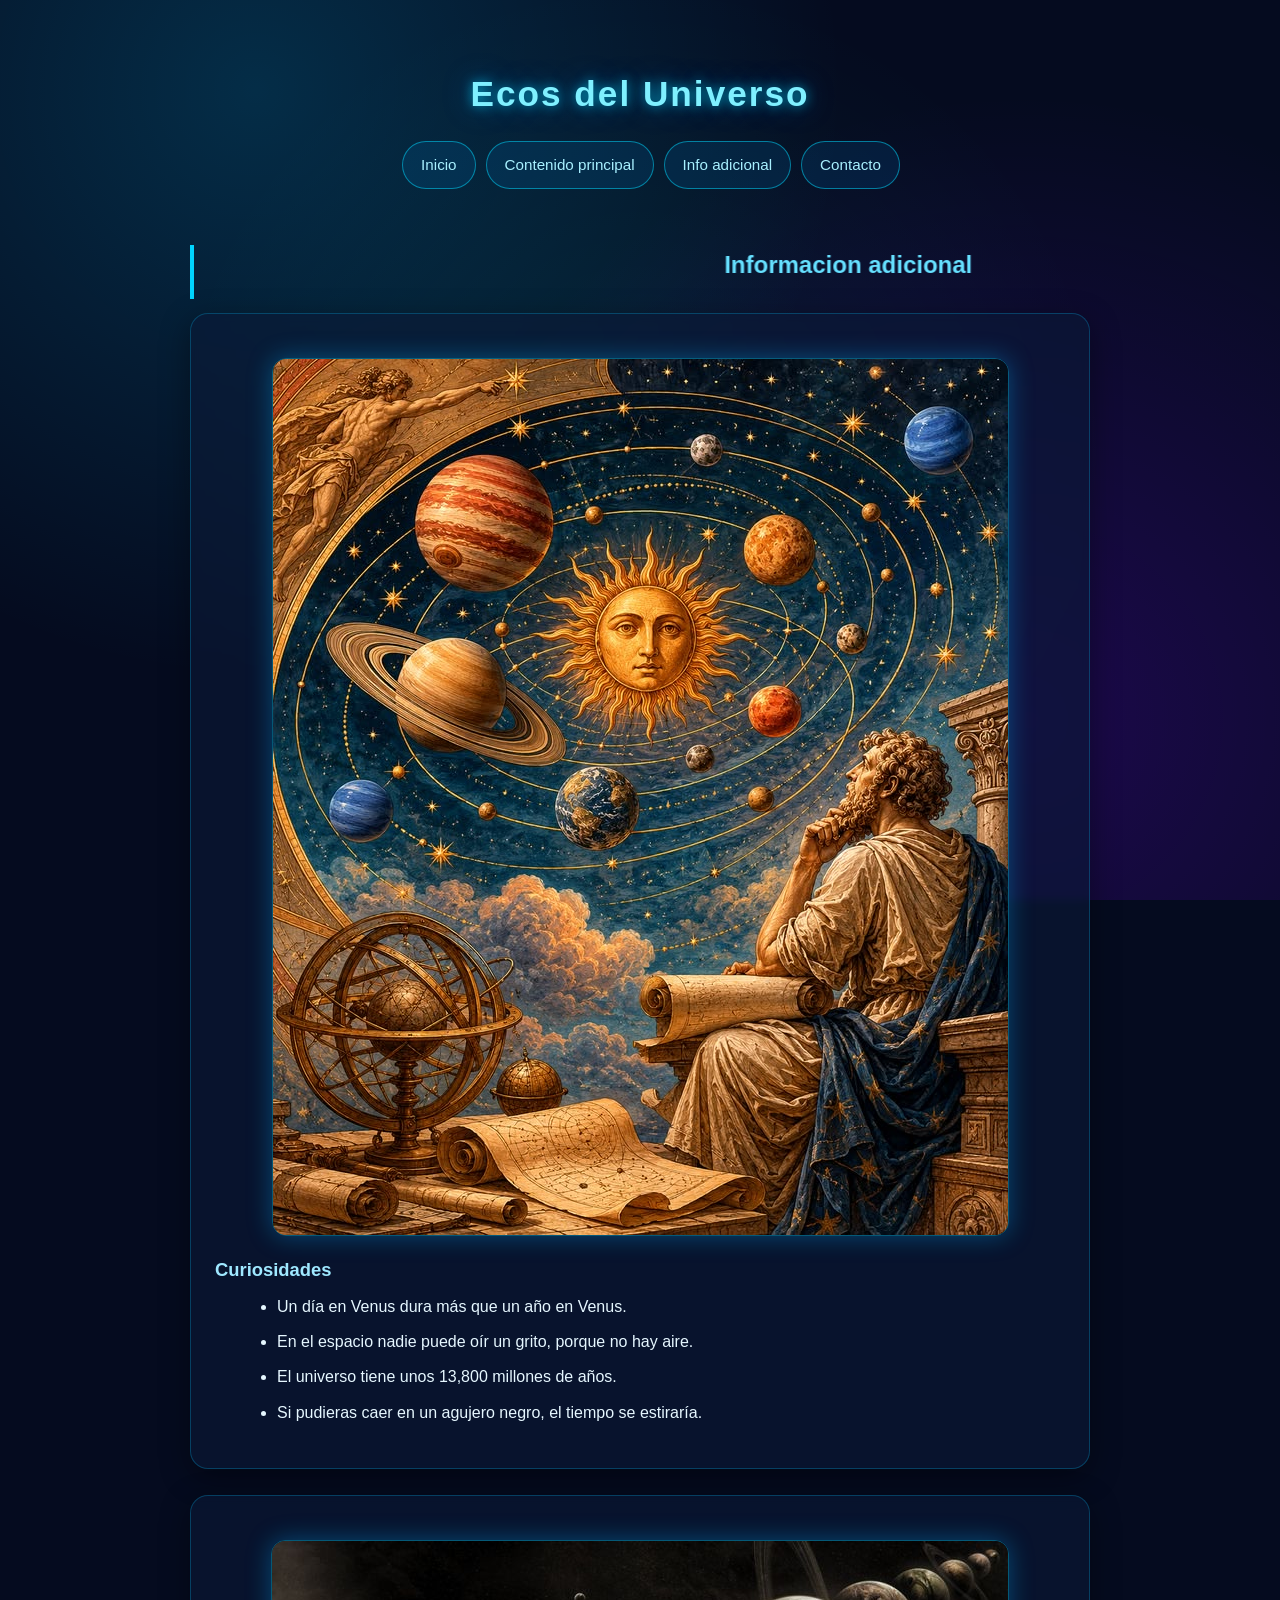
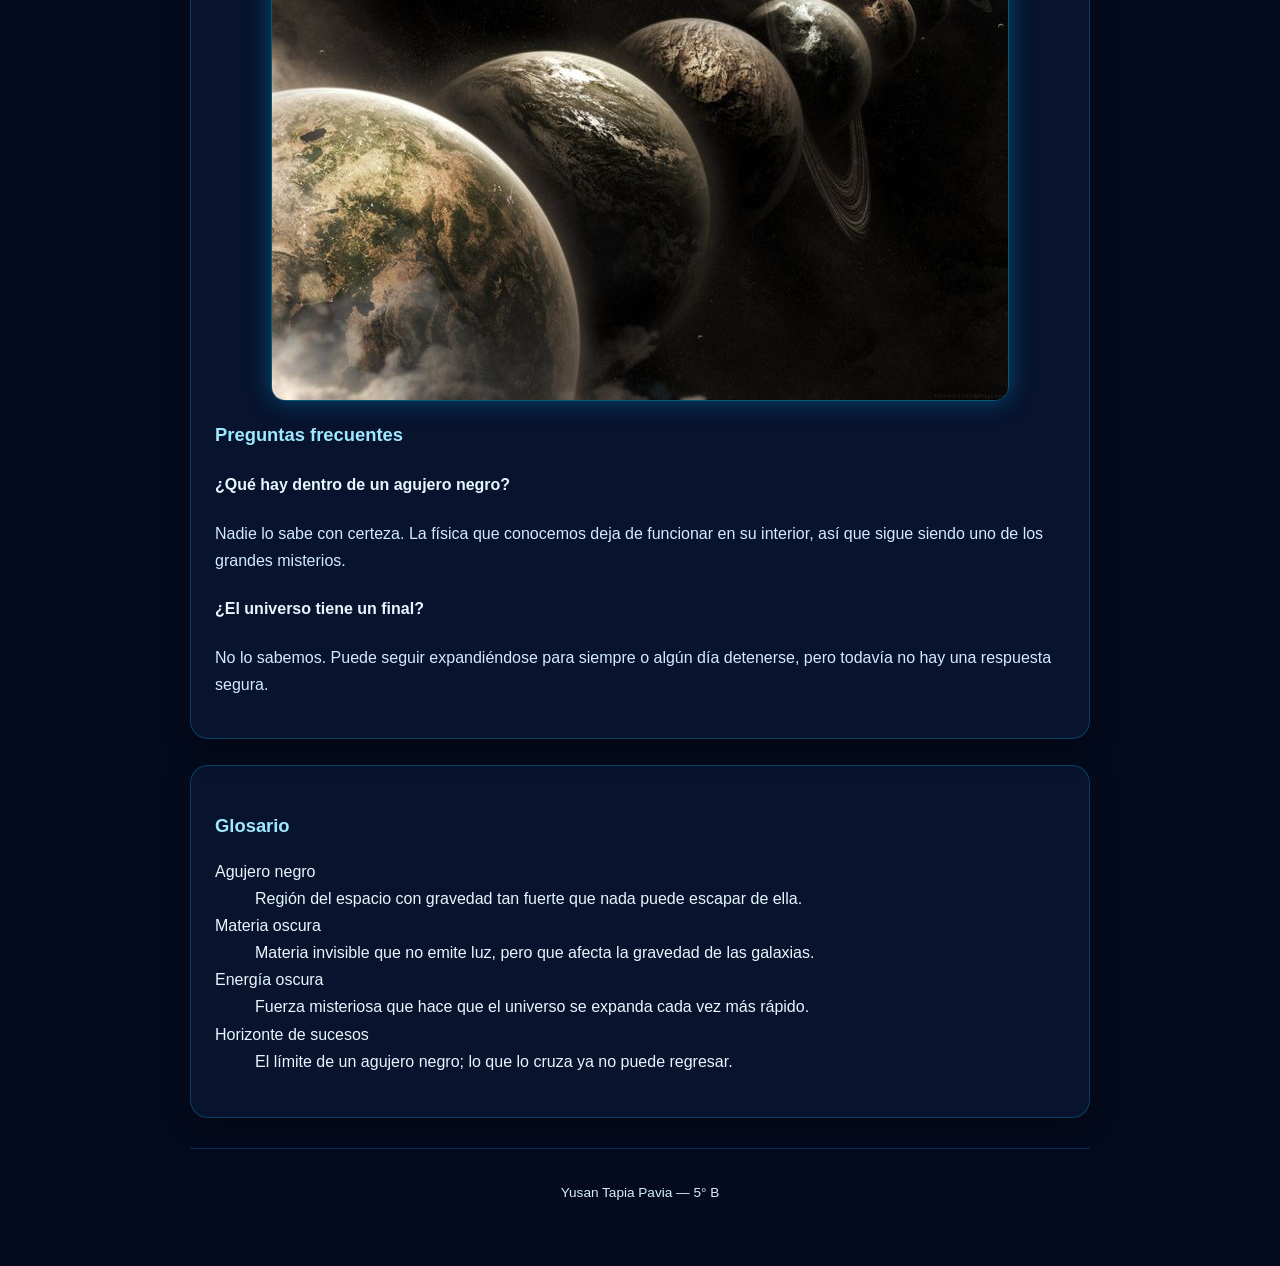
<file: adicional.html>
<!DOCTYPE html>
<html lang="es">
<head>
  <meta charset="UTF-8">
  <meta name="viewport" content="width=device-width, initial-scale=1.0">
  <title>Ecos del Universo — Info adicional</title>
  <link rel="stylesheet" href="estilos.css">
</head>
<body>

  <header>
    <h1>Ecos del Universo</h1>
    <nav>
      <ul>
        <li><a href="inicio.html">Inicio</a></li>
        <li><a href="conteprincipal.html">Contenido principal</a></li>
        <li><a href="adicional.html">Info adicional</a></li>
        <li><a href="contacto.html">Contacto</a></li>
      </ul>
    </nav>
  </header>

  <main>
    <h2><marquee behavior="alternate">Informacion adicional</marquee></h2>
     

    <section>
      <img src="curiosidades.jpg" alt="Curiosidades del universo">
      <h3>Curiosidades</h3>
      <ul>
        <li>Un día en Venus dura más que un año en Venus.</li>
        <li>En el espacio nadie puede oír un grito, porque no hay aire.</li>
        <li>El universo tiene unos 13,800 millones de años.</li>
        <li>Si pudieras caer en un agujero negro, el tiempo se estiraría.</li>
      </ul>
    </section>

    <section>
      <img src="preguntas.jpg" alt="Preguntas frecuentes">
      <h3>Preguntas frecuentes</h3>

      <h4>¿Qué hay dentro de un agujero negro?</h4>
      <p>
        Nadie lo sabe con certeza. La física que conocemos deja de funcionar
        en su interior, así que sigue siendo uno de los grandes misterios.
      </p>

      <h4>¿El universo tiene un final?</h4>
      <p>
        No lo sabemos. Puede seguir expandiéndose para siempre o algún día
        detenerse, pero todavía no hay una respuesta segura.
      </p>
    </section>

    <section>
      <h3>Glosario</h3>
      <dl>
        <dt>Agujero negro</dt>
        <dd>Región del espacio con gravedad tan fuerte que nada puede escapar de ella.</dd>

        <dt>Materia oscura</dt>
        <dd>Materia invisible que no emite luz, pero que afecta la gravedad de las galaxias.</dd>

        <dt>Energía oscura</dt>
        <dd>Fuerza misteriosa que hace que el universo se expanda cada vez más rápido.</dd>

        <dt>Horizonte de sucesos</dt>
        <dd>El límite de un agujero negro; lo que lo cruza ya no puede regresar.</dd>
      </dl>
    </section>
  </main>

  <footer>
    <p>Yusan Tapia Pavia — 5° B</p>
  </footer>

</body>
</html>
</file>
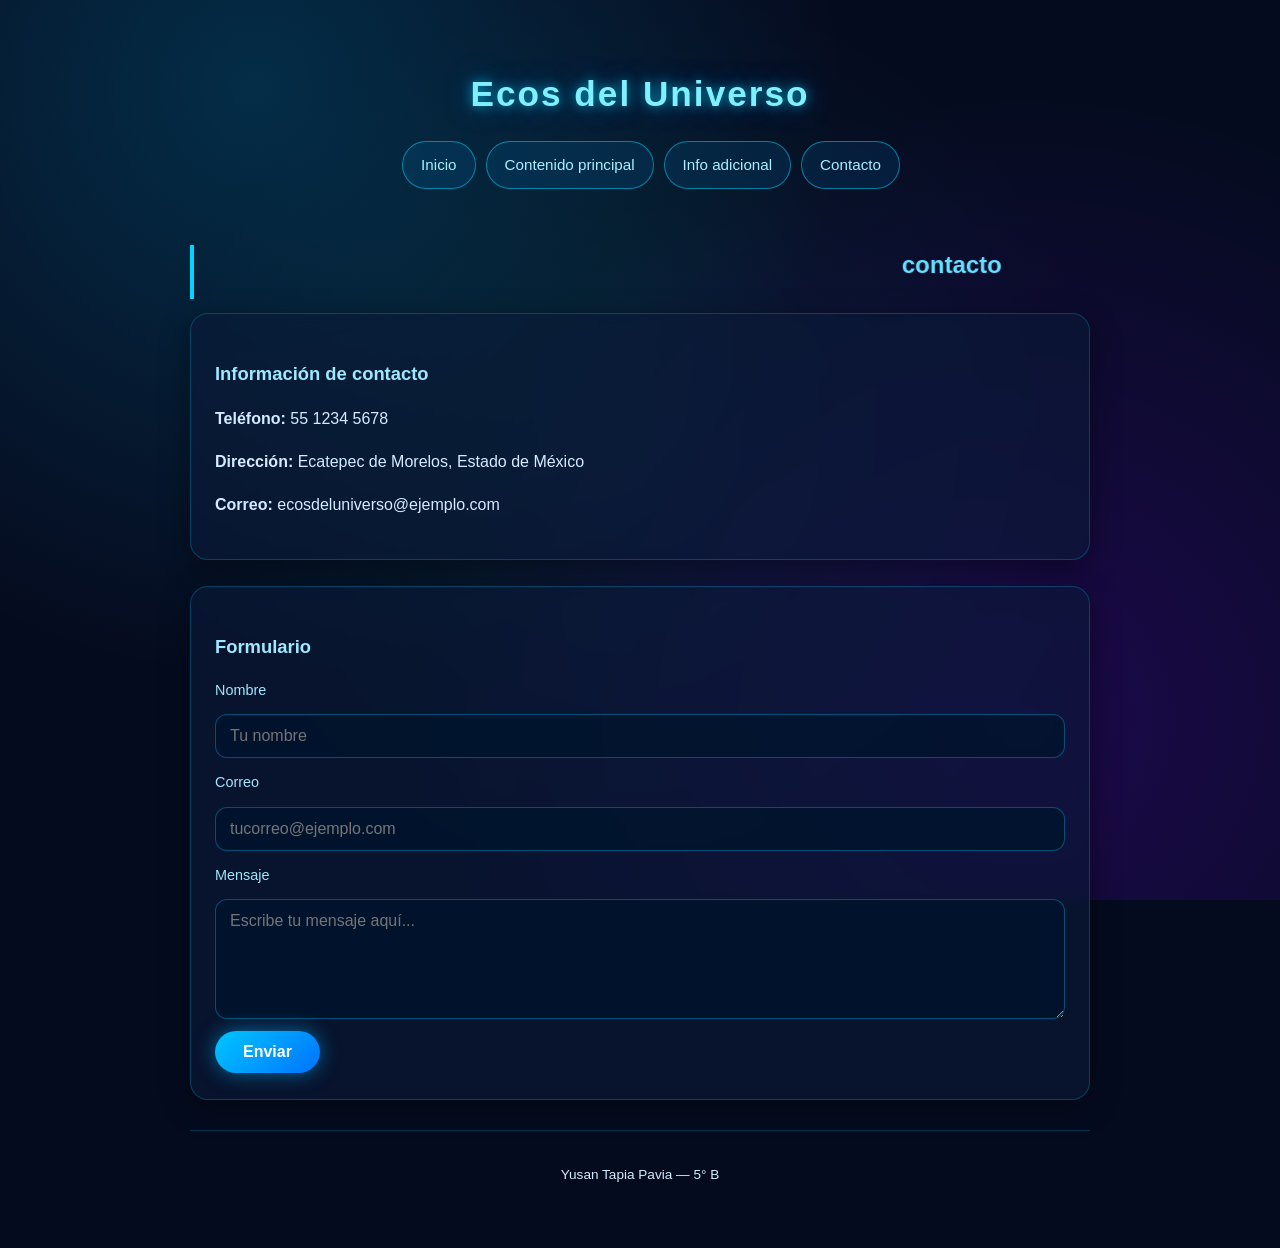
<file: contacto.html>
<!DOCTYPE html>
<html lang="es">
<head>
  <meta charset="UTF-8">
  <meta name="viewport" content="width=device-width, initial-scale=1.0">
  <title>Ecos del Universo — Contacto</title>
  <link rel="stylesheet" href="estilos.css">
</head>
<body>

  <header>
    <h1>Ecos del Universo</h1>
    <nav>
      <ul>
        <li><a href="inicio.html">Inicio</a></li>
        <li><a href="conteprincipal.html">Contenido principal</a></li>
        <li><a href="adicional.html">Info adicional</a></li>
        <li><a href="contacto.html">Contacto</a></li>
      </ul>
    </nav>
  </header>

  <main>
    <h2><marquee behavior="alternate">contacto</marquee></h2>
     

    <div class="contacto">
      <section class="info-contacto">
        <h3>Información de contacto</h3>
        <p><strong>Teléfono:</strong> 55 1234 5678</p>
        <p><strong>Dirección:</strong> Ecatepec de Morelos, Estado de México</p>
        <p><strong>Correo:</strong> ecosdeluniverso@ejemplo.com</p>
      </section>

      <section class="formulario">
        <h3>Formulario</h3>
        <form>
          <label for="nombre">Nombre</label>
          <input type="text" id="nombre" name="nombre" placeholder="Tu nombre">

          <label for="correo">Correo</label>
          <input type="email" id="correo" name="correo" placeholder="tucorreo@ejemplo.com">

          <label for="mensaje">Mensaje</label>
          <textarea id="mensaje" name="mensaje" placeholder="Escribe tu mensaje aquí..."></textarea>

          <button type="submit">Enviar</button>
        </form>
      </section>
    </div>
  </main>

  <footer>
    <p>Yusan Tapia Pavia — 5° B</p>
  </footer>

</body>
</html>
</file>
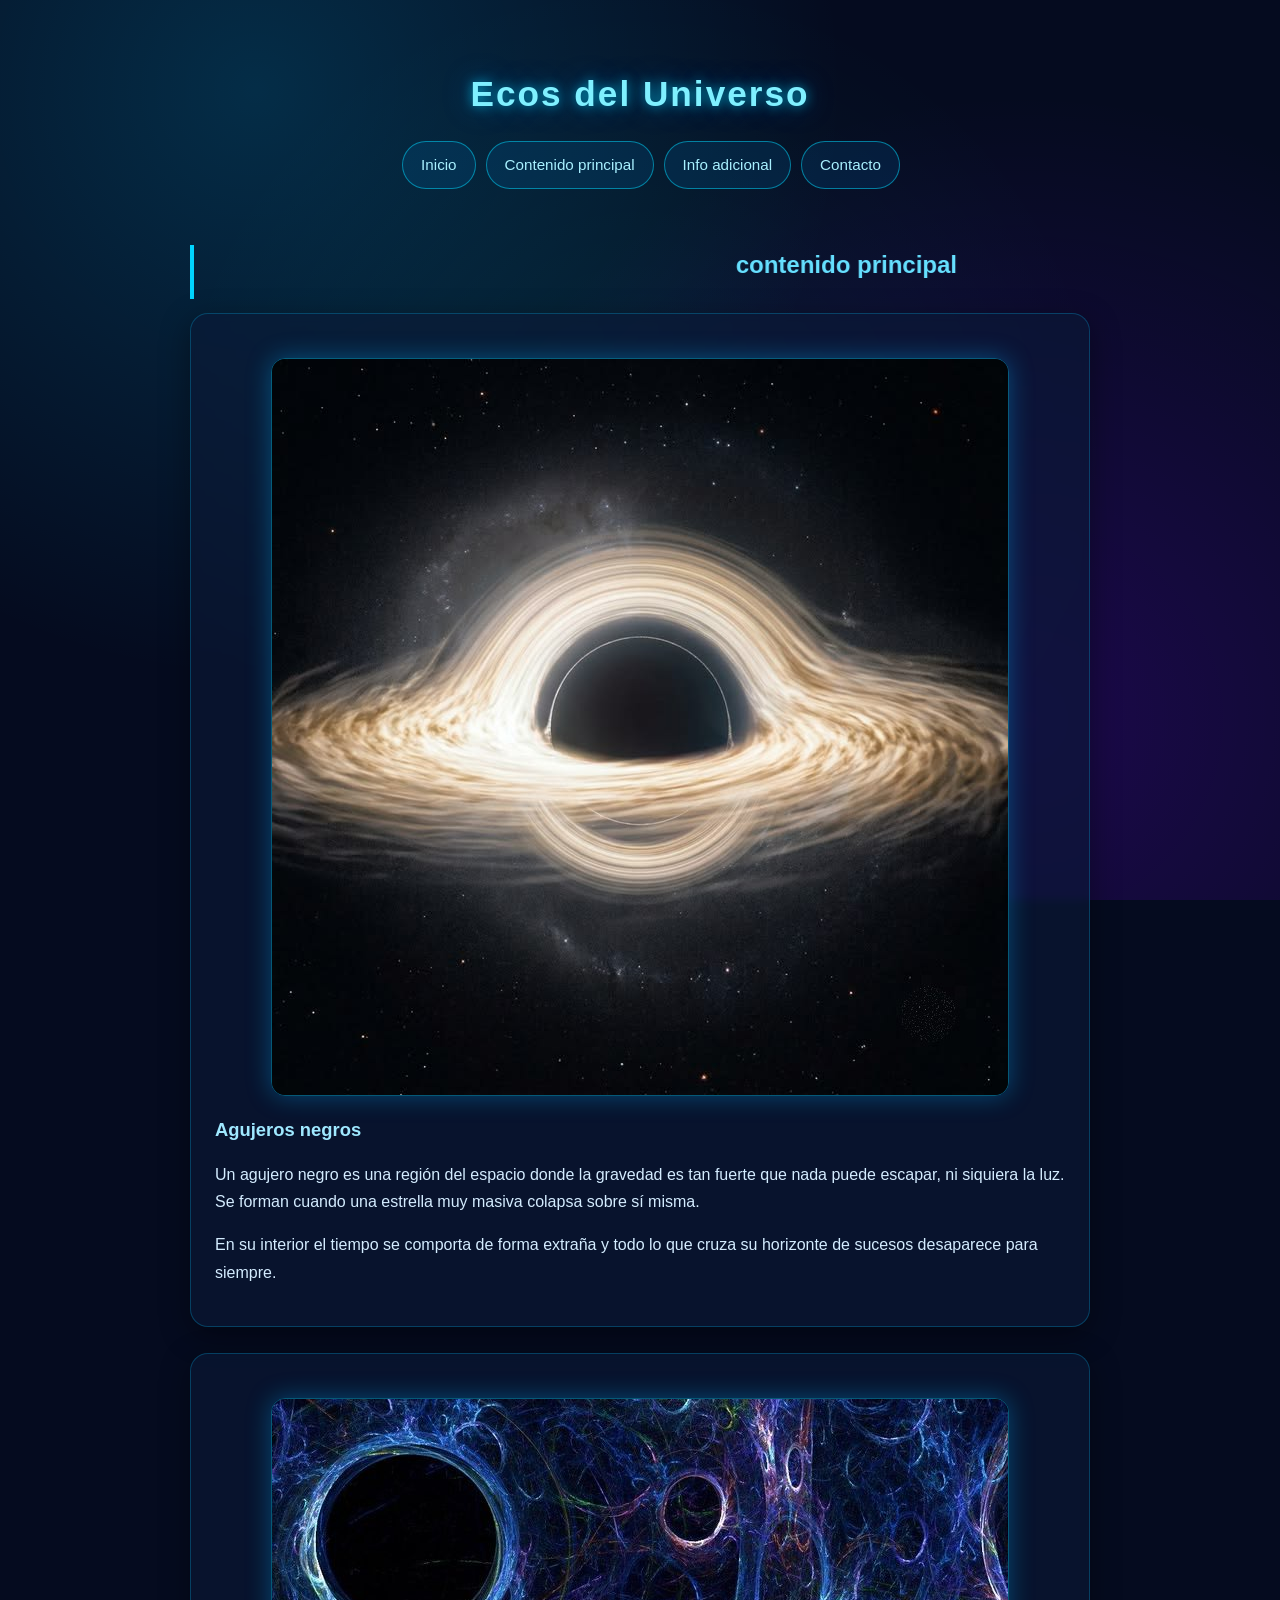
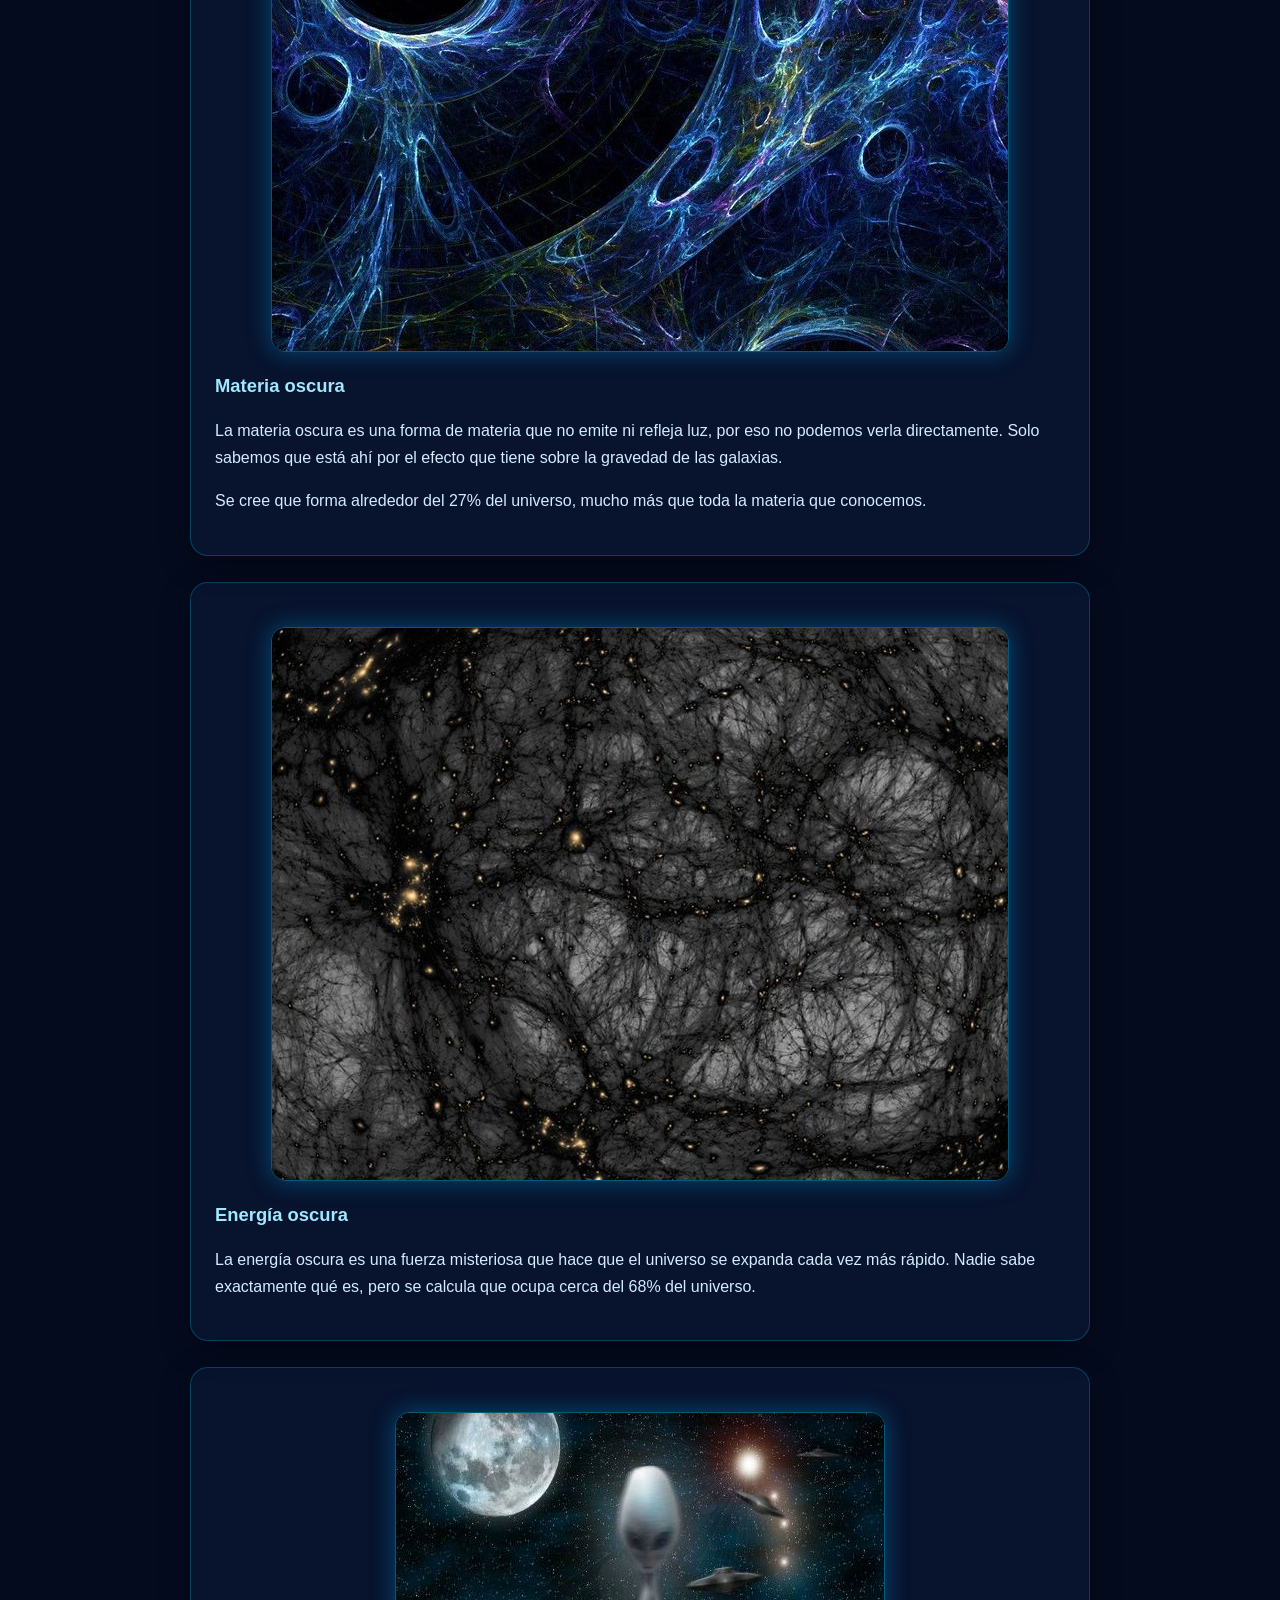
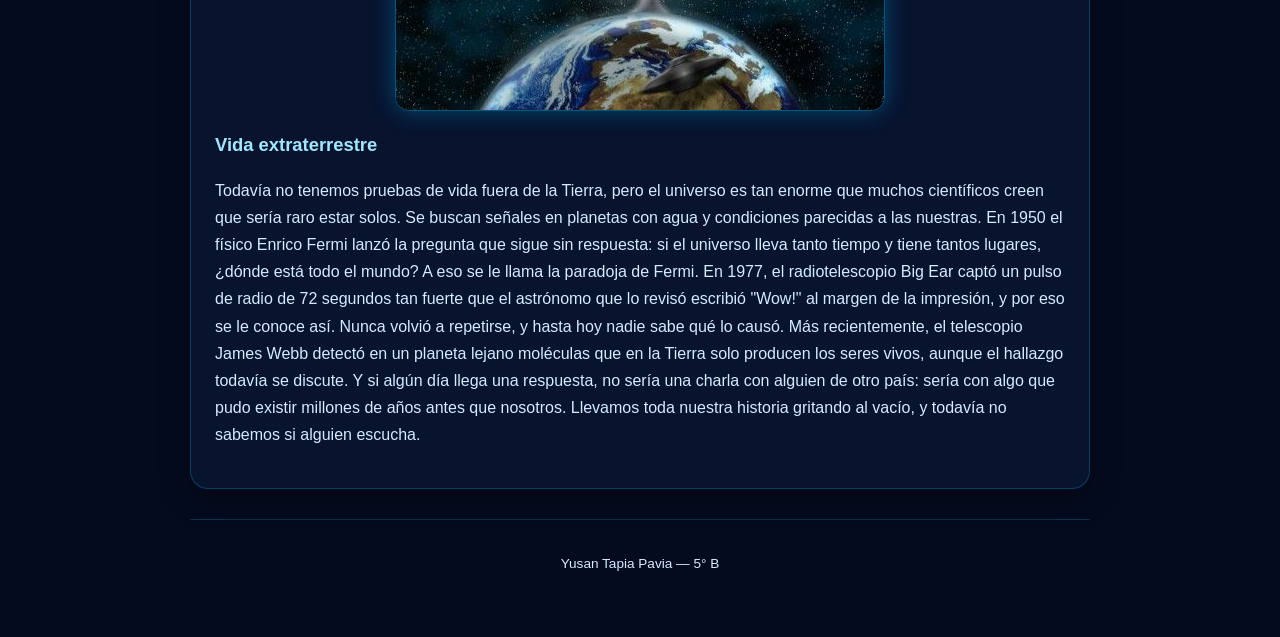
<file: conteprincipal.html>
<!DOCTYPE html>
<html lang="es">
<head>
  <meta charset="UTF-8">
  <meta name="viewport" content="width=device-width, initial-scale=1.0">
  <title>Ecos del Universo — Contenido principal</title>
  <link rel="stylesheet" href="estilos.css">
</head>
<body>

  <header>
    <h1>Ecos del Universo</h1>
    <nav>
      <ul>
        <li><a href="inicio.html">Inicio</a></li>
        <li><a href="conteprincipal.html">Contenido principal</a></li>
        <li><a href="adicional.html">Info adicional</a></li>
        <li><a href="contacto.html">Contacto</a></li>
      </ul>
    </nav>
  </header>

  <main>
    <h2><marquee behavior="alternate">contenido principal</marquee></h2>
     
    <section>
      <img src="agujero.jpg" alt="Agujeros negros">
      <h3>Agujeros negros</h3>
      <p>
        Un agujero negro es una región del espacio donde la gravedad es tan
        fuerte que nada puede escapar, ni siquiera la luz. Se forman cuando
        una estrella muy masiva colapsa sobre sí misma.
      </p>
      <p>
        En su interior el tiempo se comporta de forma extraña y todo lo que
        cruza su horizonte de sucesos desaparece para siempre.
      </p>
    </section>

    <section>
      <img src="materia.jpg" alt="Materia oscura">
      <h3>Materia oscura</h3>
      <p>
        La materia oscura es una forma de materia que no emite ni refleja luz,
        por eso no podemos verla directamente. Solo sabemos que está ahí por
        el efecto que tiene sobre la gravedad de las galaxias.
      </p>
      <p>
        Se cree que forma alrededor del 27% del universo, mucho más que toda
        la materia que conocemos.
      </p>
    </section>

    <section>
      <img src="energia.jpg" alt="Energía oscura">
      <h3>Energía oscura</h3>
      <p>
        La energía oscura es una fuerza misteriosa que hace que el universo se
        expanda cada vez más rápido. Nadie sabe exactamente qué es, pero se
        calcula que ocupa cerca del 68% del universo.
      </p>
    </section>

    <section>
      <img src="vida.jpg" alt="Vida extraterrestre">
      <h3>Vida extraterrestre</h3>
      <p>
  Todavía no tenemos pruebas de vida fuera de la Tierra, pero el universo es
  tan enorme que muchos científicos creen que sería raro estar solos. Se
  buscan señales en planetas con agua y condiciones parecidas a las nuestras.
  En 1950 el físico Enrico Fermi lanzó la pregunta que sigue sin respuesta:
  si el universo lleva tanto tiempo y tiene tantos lugares, ¿dónde está todo
  el mundo? A eso se le llama la paradoja de Fermi. En 1977, el radiotelescopio
  Big Ear captó un pulso de radio de 72 segundos tan fuerte que el astrónomo
  que lo revisó escribió "Wow!" al margen de la impresión, y por eso se le
  conoce así. Nunca volvió a repetirse, y hasta hoy nadie sabe qué lo causó.
  Más recientemente, el telescopio James Webb detectó en un planeta lejano
  moléculas que en la Tierra solo producen los seres vivos, aunque el hallazgo
  todavía se discute. Y si algún día llega una respuesta, no sería una charla
  con alguien de otro país: sería con algo que pudo existir millones de años
  antes que nosotros. Llevamos toda nuestra historia gritando al vacío, y
  todavía no sabemos si alguien escucha.
      </p>
    </section>
  </main>

  <footer>
    <p>Yusan Tapia Pavia — 5° B</p>
  </footer>

</body>
</html>
</file>
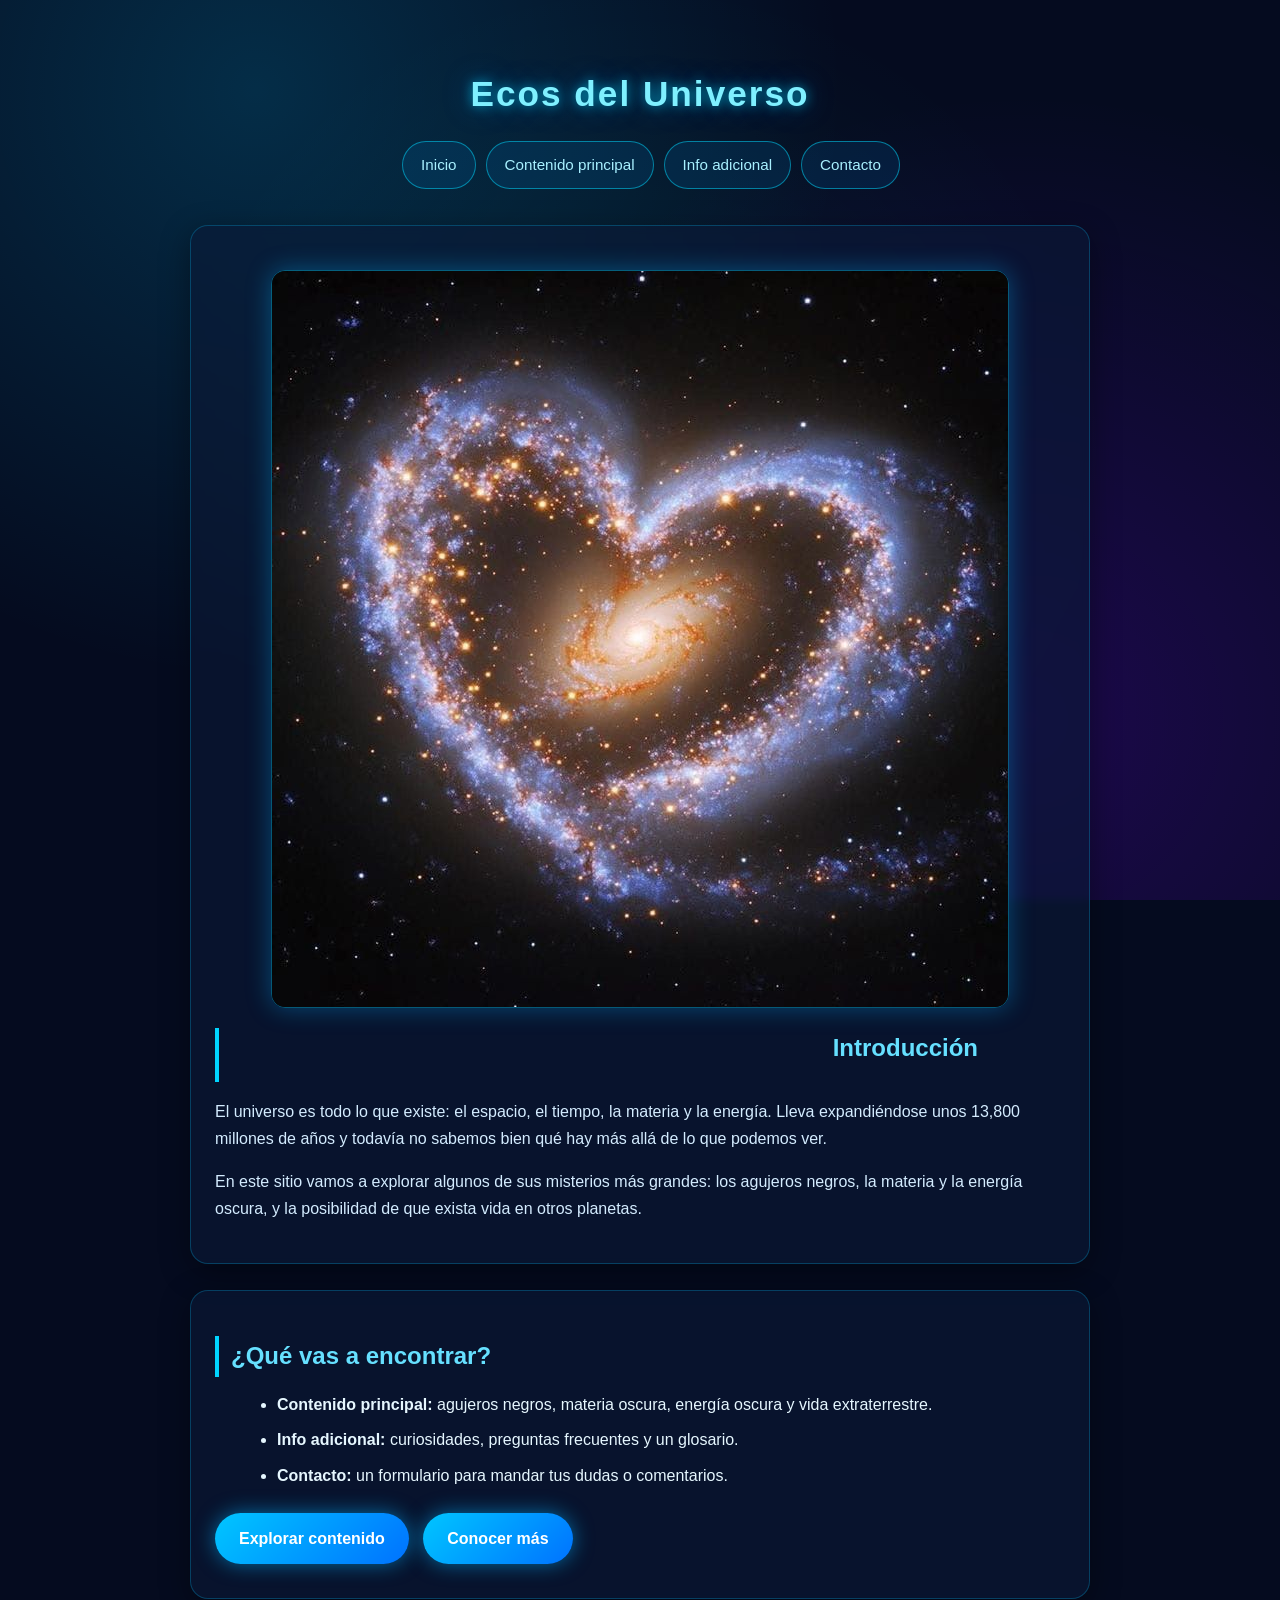
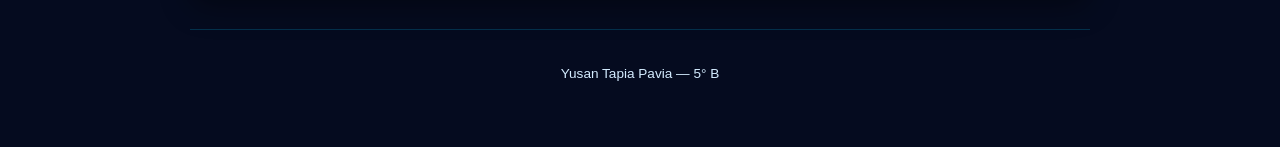
<file: inicio.html>
<!DOCTYPE html>
<html lang="es">
<head>
  <meta charset="UTF-8">
  <meta name="viewport" content="width=device-width, initial-scale=1.0">
  <title>Ecos del Universo — Inicio</title>
  <link rel="stylesheet" href="estilos.css">
</head>
<body>

  <header>
    <h1>Ecos del Universo</h1>
    <nav>
      <ul>
        <li><a href="inicio.html">Inicio</a></li>
        <li><a href="conteprincipal.html">Contenido principal</a></li>
        <li><a href="adicional.html">Info adicional</a></li>
        <li><a href="contacto.html">Contacto</a></li>
      </ul>
    </nav>
  </header>

  <main>
    <section>
      <img src="universoo.jpg" alt="Imagen del universo">
<h2><marquee behavior="alternate">Introducción</marquee></h2>
     
      <p>
        El universo es todo lo que existe: el espacio, el tiempo, la materia y
        la energía. Lleva expandiéndose unos 13,800 millones de años y todavía
        no sabemos bien qué hay más allá de lo que podemos ver.
      </p>
      <p>
        En este sitio vamos a explorar algunos de sus misterios más grandes:
        los agujeros negros, la materia y la energía oscura, y la posibilidad
        de que exista vida en otros planetas.
      </p>
    </section>

    <section>
      <h2>¿Qué vas a encontrar?</h2>
      <ul>
        <li><strong>Contenido principal:</strong> agujeros negros, materia oscura, energía oscura y vida extraterrestre.</li>
        <li><strong>Info adicional:</strong> curiosidades, preguntas frecuentes y un glosario.</li>
        <li><strong>Contacto:</strong> un formulario para mandar tus dudas o comentarios.</li>
      </ul>

      <a href="conteprincipal.html" class="boton">Explorar contenido</a>
      <a href="adicional.html" class="boton">Conocer más</a>
    </section>
  </main>

  <footer>
    <p>Yusan Tapia Pavia — 5° B</p>
  </footer>

</body>
</html>
</file>
<file: estilos.css>
/* ===== ECOS DEL UNIVERSO — estilos.css ===== */

* {
  box-sizing: border-box;
  margin: 10;
  padding: 1;
}

body {
  font-family: 'Segoe UI', Tahoma, Verdana, sans-serif;
  background: #050b1f;
  background-image:
    radial-gradient(circle at 20% 10%, rgba(0, 200, 255, 0.18), transparent 45%),
    radial-gradient(circle at 80% 80%, rgba(120, 0, 255, 0.20), transparent 50%),
    radial-gradient(circle at 50% 50%, rgba(0, 255, 220, 0.07), transparent 60%);
  background-attachment: fixed;
  color: #e6f7ff;
  line-height: 1.7;
  padding: 0 16px 40px;
}

/* ---------- Encabezado ---------- */
header {
  max-width: 900px;
  margin: 0 auto;
  padding: 32px 0 12px;
  text-align: center;
}

h1 {
  font-size: 2.2rem;
  letter-spacing: 2px;
  color: #7ff0ff;
  text-shadow: 0 0 12px rgba(0, 220, 255, 0.7), 0 0 30px rgba(0, 120, 255, 0.4);
  margin-bottom: 18px;
}

/* ---------- Menú de navegación ---------- */
nav ul {
  list-style: none;
  display: flex;
  flex-wrap: wrap;
  justify-content: center;
  gap: 10px;
  padding: 0;
}

nav a {
  display: inline-block;
  padding: 10px 18px;
  border-radius: 30px;
  border: 1px solid rgba(0, 220, 255, 0.5);
  background: rgba(0, 120, 200, 0.15);
  color: #a8f0ff;
  text-decoration: none;
  font-size: 0.95rem;
  transition: all 0.25s ease;
}

nav a:hover {
  background: rgba(0, 220, 255, 0.35);
  color: #ffffff;
  box-shadow: 0 0 18px rgba(0, 220, 255, 0.6);
  transform: translateY(-2px);
}

/* ---------- Contenido principal ---------- */
main {
  max-width: 900px;
  margin: 0 auto;
}

section {
  background: rgba(10, 25, 55, 0.6);
  border: 1px solid rgba(0, 200, 255, 0.25);
  border-radius: 18px;
  padding: 26px 24px;
  margin-bottom: 26px;
  backdrop-filter: blur(4px);
  box-shadow: 0 8px 30px rgba(0, 0, 0, 0.4);
}

h2 {
  font-size: 1.5rem;
  color: #66e0ff;
  margin-bottom: 14px;
  border-left: 4px solid #00d4ff;
  padding-left: 12px;
}

h3 {
  font-size: 1.15rem;
  color: #9fe8ff;
  margin: 18px 0 8px;
}

p {
  margin-bottom: 14px;
  color: #d4ecff;
}

ul, ol {
  margin: 0 0 16px 22px;
}

li {
  margin-bottom: 8px;
}

/* ---------- Imágenes ---------- */
img {
  display: block;
  max-width: 100%;
  height: auto;
  margin: 18px auto;
  border-radius: 14px;
  border: 1px solid rgba(0, 220, 255, 0.35);
  box-shadow: 0 0 25px rgba(0, 180, 255, 0.35);
}

/* ---------- Botones / enlaces tipo botón ---------- */
.boton,
a.boton {
  display: inline-block;
  margin: 8px 10px 8px 0;
  padding: 12px 24px;
  border-radius: 30px;
  background: linear-gradient(135deg, #00c6ff, #0072ff);
  color: #ffffff;
  text-decoration: none;
  font-weight: bold;
  box-shadow: 0 0 20px rgba(0, 180, 255, 0.55);
  transition: all 0.25s ease;
}

.boton:hover {
  transform: scale(1.05);
  box-shadow: 0 0 30px rgba(0, 220, 255, 0.9);
}

/* ---------- Formulario de contacto ---------- */
form {
  display: flex;
  flex-direction: column;
  gap: 12px;
  margin-top: 16px;
}

label {
  font-size: 0.9rem;
  color: #9fe8ff;
}

input, textarea {
  width: 100%;
  padding: 12px 14px;
  border-radius: 12px;
  border: 1px solid rgba(0, 200, 255, 0.35);
  background: rgba(0, 20, 45, 0.8);
  color: #e6f7ff;
  font-family: inherit;
  font-size: 1rem;
}

input:focus, textarea:focus {
  outline: none;
  border-color: #00d4ff;
  box-shadow: 0 0 14px rgba(0, 220, 255, 0.6);
}

textarea {
  min-height: 120px;
  resize: vertical;
}

button {
  align-self: flex-start;
  padding: 12px 28px;
  border: none;
  border-radius: 30px;
  background: linear-gradient(135deg, #00c6ff, #0072ff);
  color: #fff;
  font-size: 1rem;
  font-weight: bold;
  cursor: pointer;
  box-shadow: 0 0 20px rgba(0, 180, 255, 0.55);
  transition: all 0.25s ease;
}

button:hover {
  transform: scale(1.05);
  box-shadow: 0 0 30px rgba(0, 220, 255, 0.9);
}

/* ---------- Pie de página ---------- */
footer {
  max-width: 900px;
  margin: 30px auto 0;
  text-align: center;
  font-size: 0.85rem;
  color: #7fa8c9;
  border-top: 1px solid rgba(0, 200, 255, 0.2);
  padding-top: 18px;
}

/* ---------- Celular ---------- */
@media (max-width: 600px) {
  h1 { font-size: 1.6rem; }
  h2 { font-size: 1.25rem; }
  section { padding: 20px 16px; }
  nav a { padding: 8px 14px; font-size: 0.85rem; }
  /* ---------- Página de contacto ---------- */
.contacto {
  display: grid;
  grid-template-columns: 1fr 1fr;
  gap: 20px;
}

@media (max-width: 700px) {
  .contacto {
    grid-template-columns: 1fr;
  }
}
}
</file>
